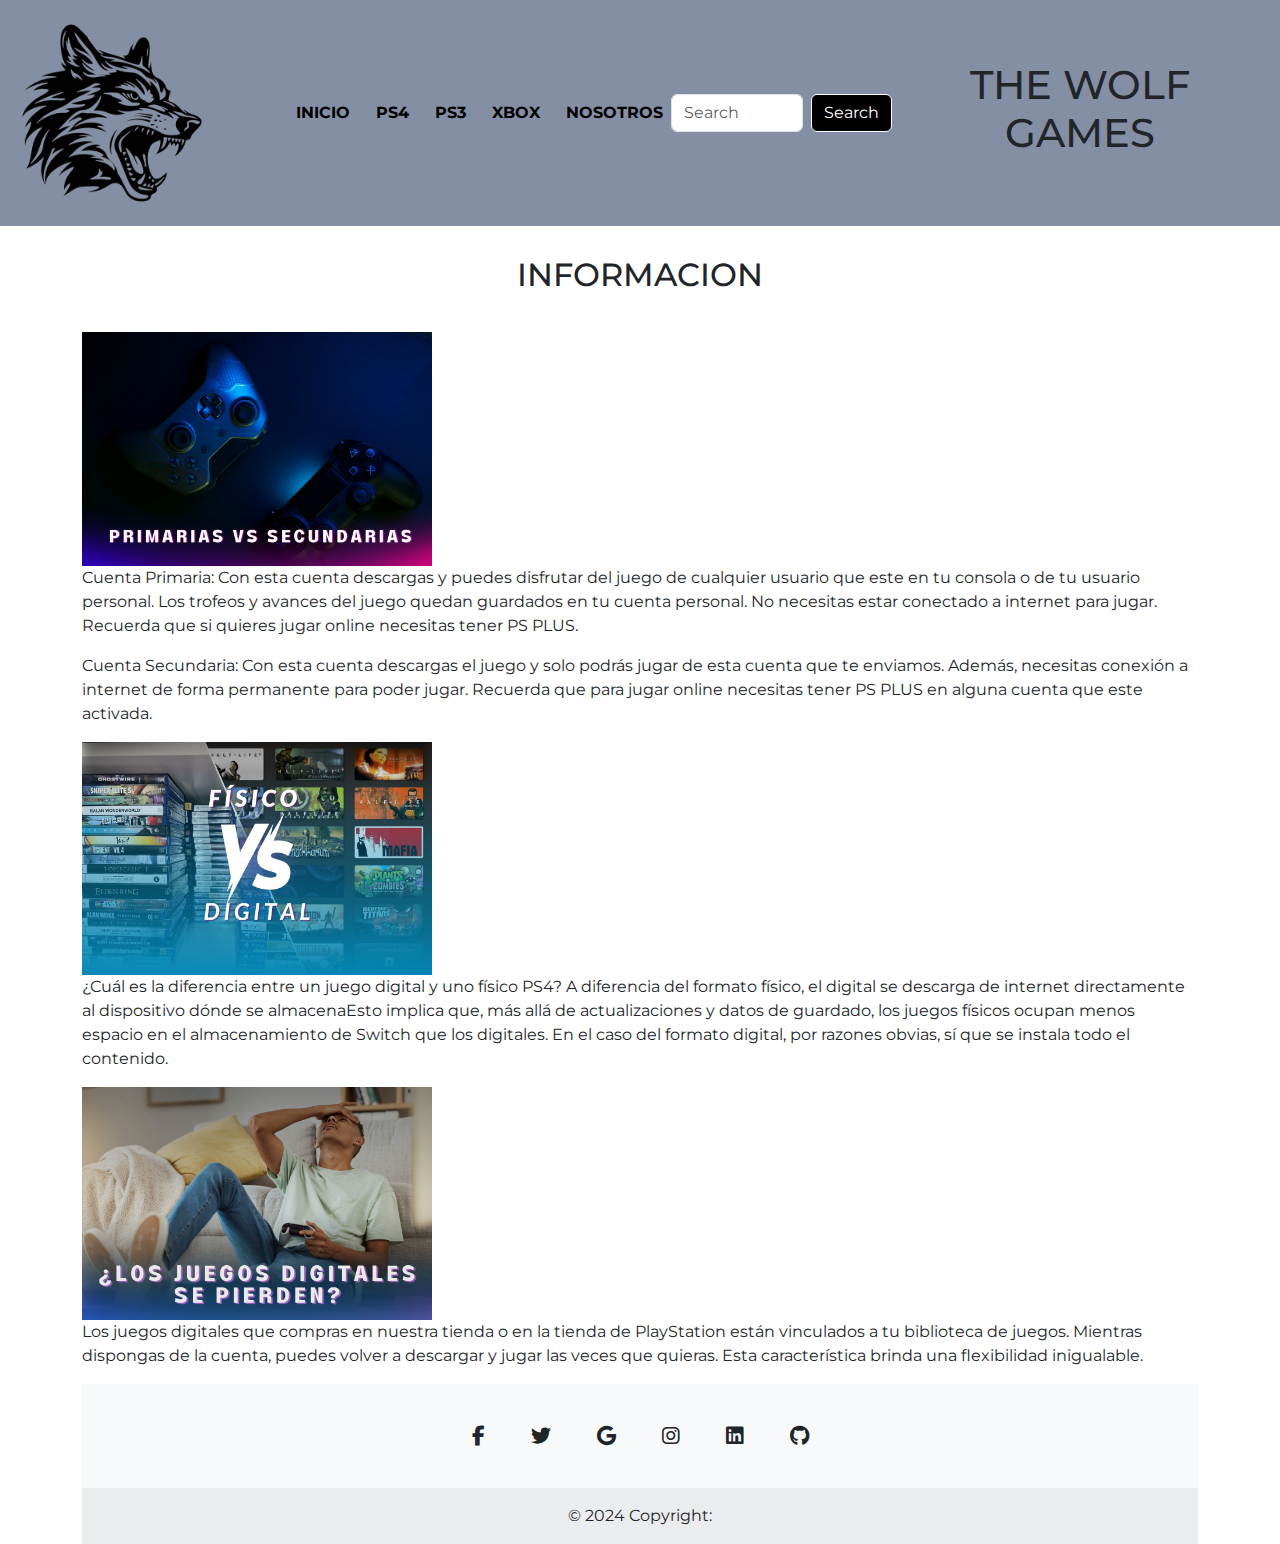
<file: nosotros.html>
<!DOCTYPE html>
<html lang="es">
<head>
    <meta charset="UTF-8">
    <meta name="viewport" content="width=device-width, initial-scale=1.0">
    <title>TWG</title>
    <link href="https://cdn.jsdelivr.net/npm/bootstrap@5.3.3/dist/css/bootstrap.min.css" rel="stylesheet" integrity="sha384-QWTKZyjpPEjISv5WaRU9OFeRpok6YctnYmDr5pNlyT2bRjXh0JMhjY6hW+ALEwIH" crossorigin="anonymous">
    <link rel="stylesheet" href="styles.css">
    <link rel="preconnect" href="https://fonts.googleapis.com">
    <link rel="preconnect" href="https://fonts.gstatic.com" crossorigin>
    <link href="https://fonts.googleapis.com/css2?family=Montserrat:ital,wght@0,700;1,700&display=swap" rel="stylesheet">
    <link rel="stylesheet" href="https://cdnjs.cloudflare.com/ajax/libs/font-awesome/6.5.2/css/all.min.css">
</head>
<body>
    <div class="contenido">
    <nav class="navbar navbar-expand-lg" id="navbar">
    <div class="container-fluid">
    <a class="navbar-brand" href="index.html" id="logo"><img src="img/logo5.png-removebg-preview.png" width="200px"></a>
        <button class="navbar-toggler" type="button" data-bs-toggle="collapse" data-bs-target="#navbarSupportedContent"ariaria-controls="navbarSupportedContent" aria-expanded="false" aria-label="Toggle navigation">
        <span><i class="fa-solid fa-bars" style="color:white;font-size: 23px;"></i></span>
        </button>
        <div class="collapse navbar-collapse" id="navbarSupportedContent">
        <ul class="navbar-nav me-auto mb-2 mb-lg-0">
            <li class="nav-item">
            <a class="nav-link active" aria-current="page" href="index.html">INICIO</a>
            </li>

            <li class="nav-item">
            <a class="nav-link active" aria-current="page" href="ps4.html">PS4</a>
            </li>

            <li class="nav-item">
            <a class="nav-link active" aria-current="page" href="ps3.html">PS3</a>
            </li>

            <li class="nav-item">
            <a class="nav-link active" aria-current="page" href="xbox.html">XBOX</a>
            </li>

            <li class="nav-item">
            <a class="nav-link active" aria-current="page" href="nosotros.html">NOSOTROS</a>
            </li>

        </ul>
        <form class="d-flex">
        <input class="form-control me-2" type="search" placeholder="Search" aria-label="Search">
        <button class="btn btn-outline-success" type="submit">Search</button>
        </form>
        </div>
        <header>
            <h1>THE WOLF GAMES</h1>
        </header>
        </nav>
        <header class="subtitulo">
        </header>
        <div class="container">
            <div class="row">
            <div class="col-xs-12 col-s-12 col-m-2 col-l-2"></div>
            <div class="col-m-10 col-l-7"></div>
            <div class="col-m-12 col-l-3"></div>
            </div>

            <div class="productos1">
                <section>
                    <article>
                        <h2>INFORMACION</h2>
                    <img src="img/prim-vs-secu.jpg" width="350px">
                <p>Cuenta Primaria: Con esta cuenta descargas y puedes disfrutar del juego de cualquier usuario que este en tu consola o de tu usuario personal. Los trofeos y avances del juego quedan guardados en tu cuenta personal. No necesitas estar conectado a internet para jugar. Recuerda que si quieres jugar online necesitas tener PS PLUS.</p>
                <p> Cuenta Secundaria: Con esta cuenta descargas el juego y solo podrás jugar de esta cuenta que te enviamos. Además, necesitas conexión a internet de forma permanente para poder jugar. Recuerda que para jugar online necesitas tener PS PLUS en alguna cuenta que este activada.</p>
                </article>
                <img src="img/fisicovsdigital.jpg" width="350">
                <p>¿Cuál es la diferencia entre un juego digital y uno físico PS4? A diferencia del formato físico, el digital se descarga de internet directamente al dispositivo dónde se almacenaEsto implica que, más allá de actualizaciones y datos de guardado, los juegos físicos ocupan menos espacio en el almacenamiento de Switch que los digitales. En el caso del formato digital, por razones obvias, sí que se instala todo el contenido.</p>
                <img src="img/Los-juegos-digitales-se-pierden.jpg" width="350">
                <p>Los juegos digitales que compras en nuestra tienda o en la tienda de PlayStation están vinculados a tu biblioteca de juegos. Mientras dispongas de la cuenta, puedes volver a descargar y jugar las veces que quieras. Esta característica brinda una flexibilidad inigualable.</p>
            </section>


                
<script src="https://cdn.jsdelivr.net/npm/bootstrap@5.3.3/dist/js/bootstrap.bundle.min.js" integrity="sha384-YvpcrYf0tY3lHB60NNkmXc5s9fDVZLESaAA55NDzOxhy9GkcIdslK1eN7N6jIeHz" crossorigin="anonymous"></script>
</body>

<footer class="text-center bg-body-tertiary">
    <!-- Grid container -->
    <div class="container pt-4">
    <!-- Section: Social media -->
    <section class="mb-4">
        <!-- Facebook -->
        <a
        data-mdb-ripple-init
        class="btn btn-link btn-floating btn-lg text-body m-1"
        href="https://www.facebook.com/profile.php?id=100048649174184"
        role="button"
        data-mdb-ripple-color="dark"
        ><i class="fab fa-facebook-f"></i
        ></a>
        <!-- Twitter -->
        <a
        data-mdb-ripple-init
        class="btn btn-link btn-floating btn-lg text-body m-1"
        href="https://twitter.com/Gabriel78394767"
        role="button"
        data-mdb-ripple-color="dark"
        ><i class="fab fa-twitter"></i
        ></a>

        <!-- Google -->
        <a
        data-mdb-ripple-init
        class="btn btn-link btn-floating btn-lg text-body m-1"
        href="http://127.0.0.1:5500/index.html?#!"
        role="button"
        data-mdb-ripple-color="dark"
        ><i class="fab fa-google"></i
        ></a>
        <!-- Instagram -->
        <a
        data-mdb-ripple-init
        class="btn btn-link btn-floating btn-lg text-body m-1"
        href="https://www.instagram.com/the_wolf_games__?igsh=MTE1ZDN4N2NyMnF2aQ=="
        role="button"
        data-mdb-ripple-color="dark"
        ><i class="fab fa-instagram"></i
        ></a>
        <!-- Linkedin -->
        <a
        data-mdb-ripple-init
        class="btn btn-link btn-floating btn-lg text-body m-1"
        href="#!"
        role="button"
        data-mdb-ripple-color="dark"
        ><i class="fab fa-linkedin"></i
        ></a>
        <!-- Github -->
        <a
        data-mdb-ripple-init
        class="btn btn-link btn-floating btn-lg text-body m-1"
        href="https://github.com/Gabriel9871/thewolfgames"
        role="button"
        data-mdb-ripple-color="dark"
        ><i class="fab fa-github"></i
        ></a>
    </section>
    <!-- Section: Social media -->
    </div>
    <!-- Grid container -->
    <!-- Copyright -->
    <div class="text-center p-3" style="background-color: rgba(0, 0, 0, 0.05);">
    © 2024 Copyright:
    <a class="text-body" href="https://mdbootstrap.com/"></a>
    </div>
    <!-- Copyright -->
</footer>
</html>
</file>
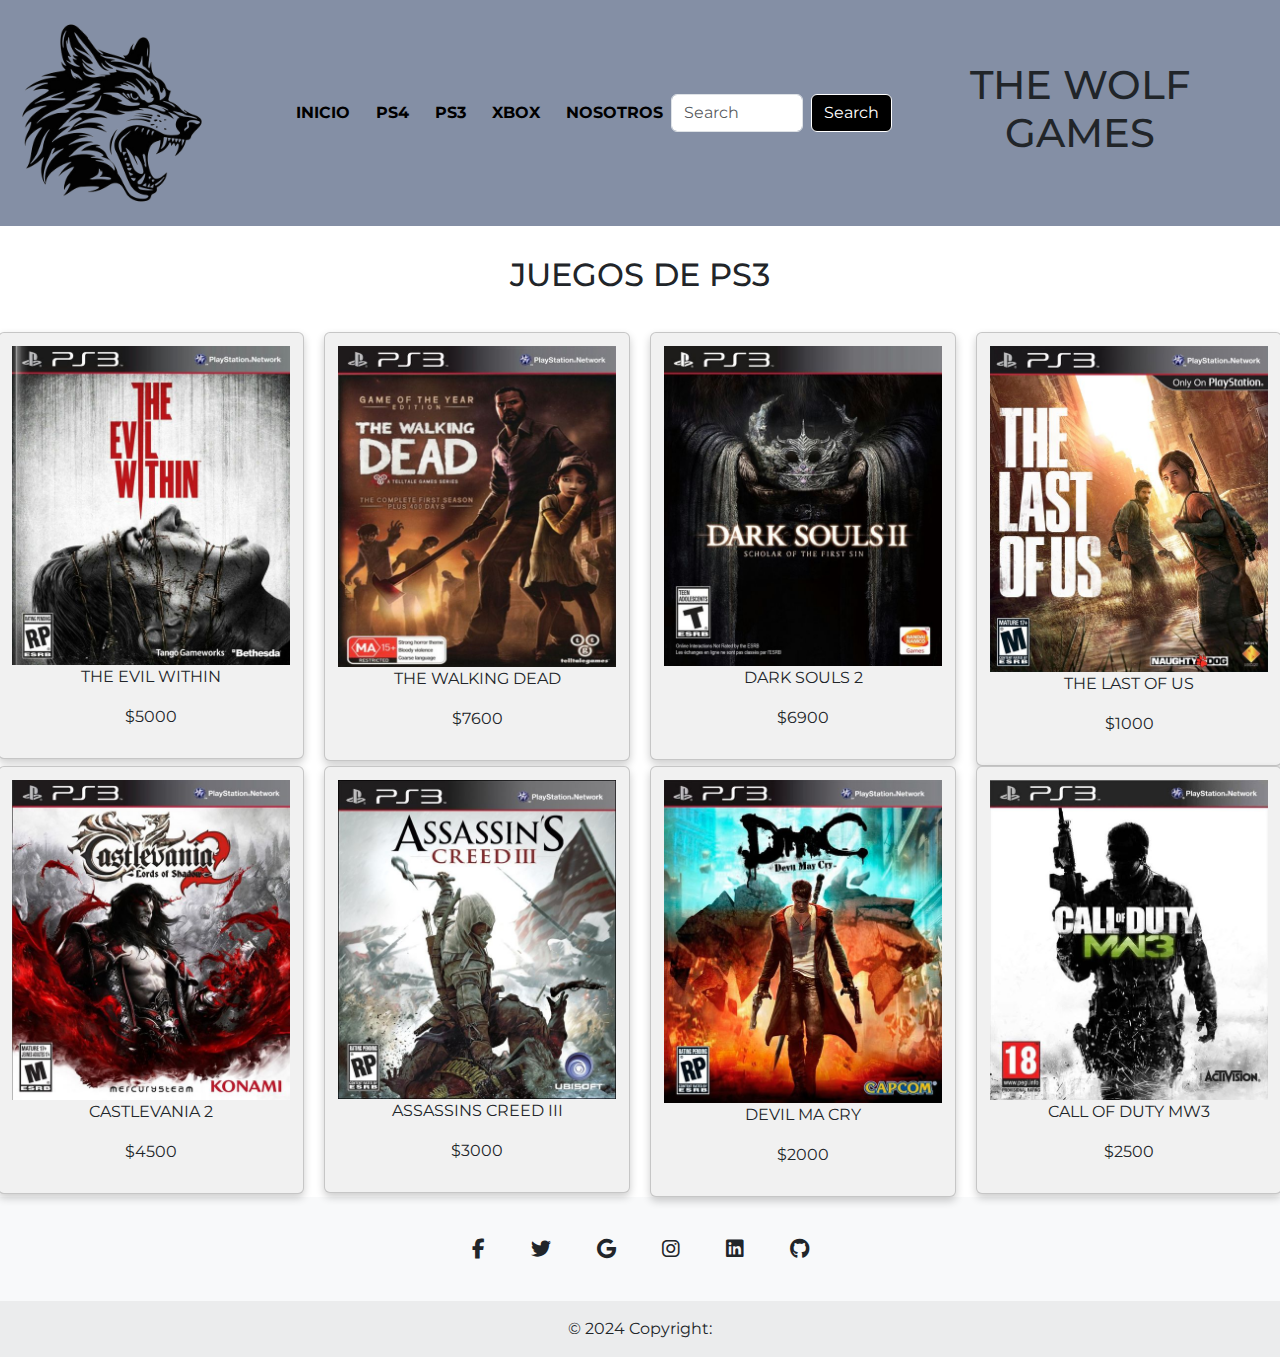
<file: ps3.html>
<!DOCTYPE html>
<html lang="es">
<head>
    <meta charset="UTF-8">
    <meta name="viewport" content="width=device-width, initial-scale=1.0">
    <link href="https://cdn.jsdelivr.net/npm/bootstrap@5.3.3/dist/css/bootstrap.min.css" rel="stylesheet" integrity="sha384-QWTKZyjpPEjISv5WaRU9OFeRpok6YctnYmDr5pNlyT2bRjXh0JMhjY6hW+ALEwIH" crossorigin="anonymous">
    <link rel="stylesheet" href="styles.css">
    <link rel="preconnect" href="https://fonts.googleapis.com">
    <link rel="preconnect" href="https://fonts.gstatic.com" crossorigin>
    <link href="https://fonts.googleapis.com/css2?family=Montserrat:ital,wght@0,700;1,700&display=swap" rel="stylesheet">
    <link rel="stylesheet" href="https://cdnjs.cloudflare.com/ajax/libs/font-awesome/6.5.2/css/all.min.css">
    <title>TWG</title>
</head>
<body>
    <div class="contenido">
    <nav class="navbar navbar-expand-lg" id="navbar">
    <div class="container-fluid">
    <a class="navbar-brand" href="index.html" id="logo"><img src="img/logo5.png-removebg-preview.png" width="200px"></a>
        <button class="navbar-toggler" type="button" data-bs-toggle="collapse" data-bs-target="#navbarSupportedContent"ariaria-controls="navbarSupportedContent" aria-expanded="false" aria-label="Toggle navigation">
        <span><i class="fa-solid fa-bars" style="color:white;font-size: 23px;"></i></span>
        </button>
        <div class="collapse navbar-collapse" id="navbarSupportedContent">
        <ul class="navbar-nav me-auto mb-2 mb-lg-0">
            <li class="nav-item">
            <a class="nav-link active" aria-current="page" href="index.html">INICIO</a>
            </li>

            <li class="nav-item">
            <a class="nav-link active" aria-current="page" href="ps4.html">PS4</a>
            </li>

            <li class="nav-item">
            <a class="nav-link active" aria-current="page" href="ps3.html">PS3</a>
            </li>

            <li class="nav-item">
            <a class="nav-link active" aria-current="page" href="xbox.html">XBOX</a>
            </li>

            <li class="nav-item">
            <a class="nav-link active" aria-current="page" href="nosotros.html">NOSOTROS</a>
            </li>

        </ul>
        <form class="d-flex">
        <input class="form-control me-2" type="search" placeholder="Search" aria-label="Search">
        <button class="btn btn-outline-success" type="submit">Search</button>
        </form>
        </div>
        <header>
            <h1>THE WOLF GAMES</h1>
        </header>
        </nav>
        <header class="subtitulo">
            <h2>JUEGOS DE PS3</h2>
        </header>

        <div class="row">
            <div class="column">
              <div class="card"><img src="img/the evil.jpg" alt="100%"><p>THE EVIL WITHIN</p><p>$5000</p></div>
            </div>
            <div class="column">
              <div class="card"><img src="img/walkin.jpg" alt="100%"><p>THE WALKING DEAD</p><p>$7600</p></div>
            </div>
            <div class="column">
              <div class="card"><img src="img/dark.jpg" alt="100%"><p>DARK SOULS 2</p><p>$6900</p></div>
            </div>
            <div class="column">
              <div class="card"><img src="img/thl.jpg" alt=""><p>THE LAST OF US </p><p>$1000</p></div>
            </div>
          </div>

          <div class="row">
            <div class="column">
              <div class="card"><img src="img/castel.jpg" alt="100%"><p>CASTLEVANIA 2</p><p>$4500</p></div>
            </div>
            <div class="column">
              <div class="card"><img src="img/assesin.jpg" alt="100%"><p>ASSASSINS CREED III</p><p>$3000</p></div>
            </div>
            <div class="column">
              <div class="card"><img src="img/dmc.jpg" alt="100%"><p>DEVIL MA CRY</p><p>$2000</p></div>
            </div>
            <div class="column">
              <div class="card"><img src="img/call.jpg" alt="100%"><p>CALL OF DUTY MW3</p><p>$2500</p></div>
            </div>
          </div>













<script src="https://cdn.jsdelivr.net/npm/bootstrap@5.3.3/dist/js/bootstrap.bundle.min.js" integrity="sha384-YvpcrYf0tY3lHB60NNkmXc5s9fDVZLESaAA55NDzOxhy9GkcIdslK1eN7N6jIeHz" crossorigin="anonymous"></script>
</body>

<footer class="text-center bg-body-tertiary">
    <!-- Grid container -->
    <div class="container pt-4">
    <!-- Section: Social media -->
    <section class="mb-4">
        <!-- Facebook -->
        <a
        data-mdb-ripple-init
        class="btn btn-link btn-floating btn-lg text-body m-1"
        href="https://www.facebook.com/profile.php?id=100048649174184"
        role="button"
        data-mdb-ripple-color="dark"
        ><i class="fab fa-facebook-f"></i
        ></a>
        <!-- Twitter -->
        <a
        data-mdb-ripple-init
        class="btn btn-link btn-floating btn-lg text-body m-1"
        href="https://twitter.com/Gabriel78394767"
        role="button"
        data-mdb-ripple-color="dark"
        ><i class="fab fa-twitter"></i
        ></a>

        <!-- Google -->
        <a
        data-mdb-ripple-init
        class="btn btn-link btn-floating btn-lg text-body m-1"
        href="http://127.0.0.1:5500/index.html?#!"
        role="button"
        data-mdb-ripple-color="dark"
        ><i class="fab fa-google"></i
        ></a>
        <!-- Instagram -->
        <a
        data-mdb-ripple-init
        class="btn btn-link btn-floating btn-lg text-body m-1"
        href="https://www.instagram.com/the_wolf_games__?igsh=MTE1ZDN4N2NyMnF2aQ=="
        role="button"
        data-mdb-ripple-color="dark"
        ><i class="fab fa-instagram"></i
        ></a>
        <!-- Linkedin -->
        <a
        data-mdb-ripple-init
        class="btn btn-link btn-floating btn-lg text-body m-1"
        href="#!"
        role="button"
        data-mdb-ripple-color="dark"
        ><i class="fab fa-linkedin"></i
        ></a>
        <!-- Github -->
        <a
        data-mdb-ripple-init
        class="btn btn-link btn-floating btn-lg text-body m-1"
        href="https://github.com/Gabriel9871/thewolfgames"
        role="button"
        data-mdb-ripple-color="dark"
        ><i class="fab fa-github"></i
        ></a>
    </section>
    <!-- Section: Social media -->
    </div>
    <!-- Grid container -->
    <!-- Copyright -->
    <div class="text-center p-3" style="background-color: rgba(0, 0, 0, 0.05);">
    © 2024 Copyright:
    <a class="text-body" href="https://mdbootstrap.com/"></a>
    </div>
    <!-- Copyright -->
</footer>
</html>
</file>
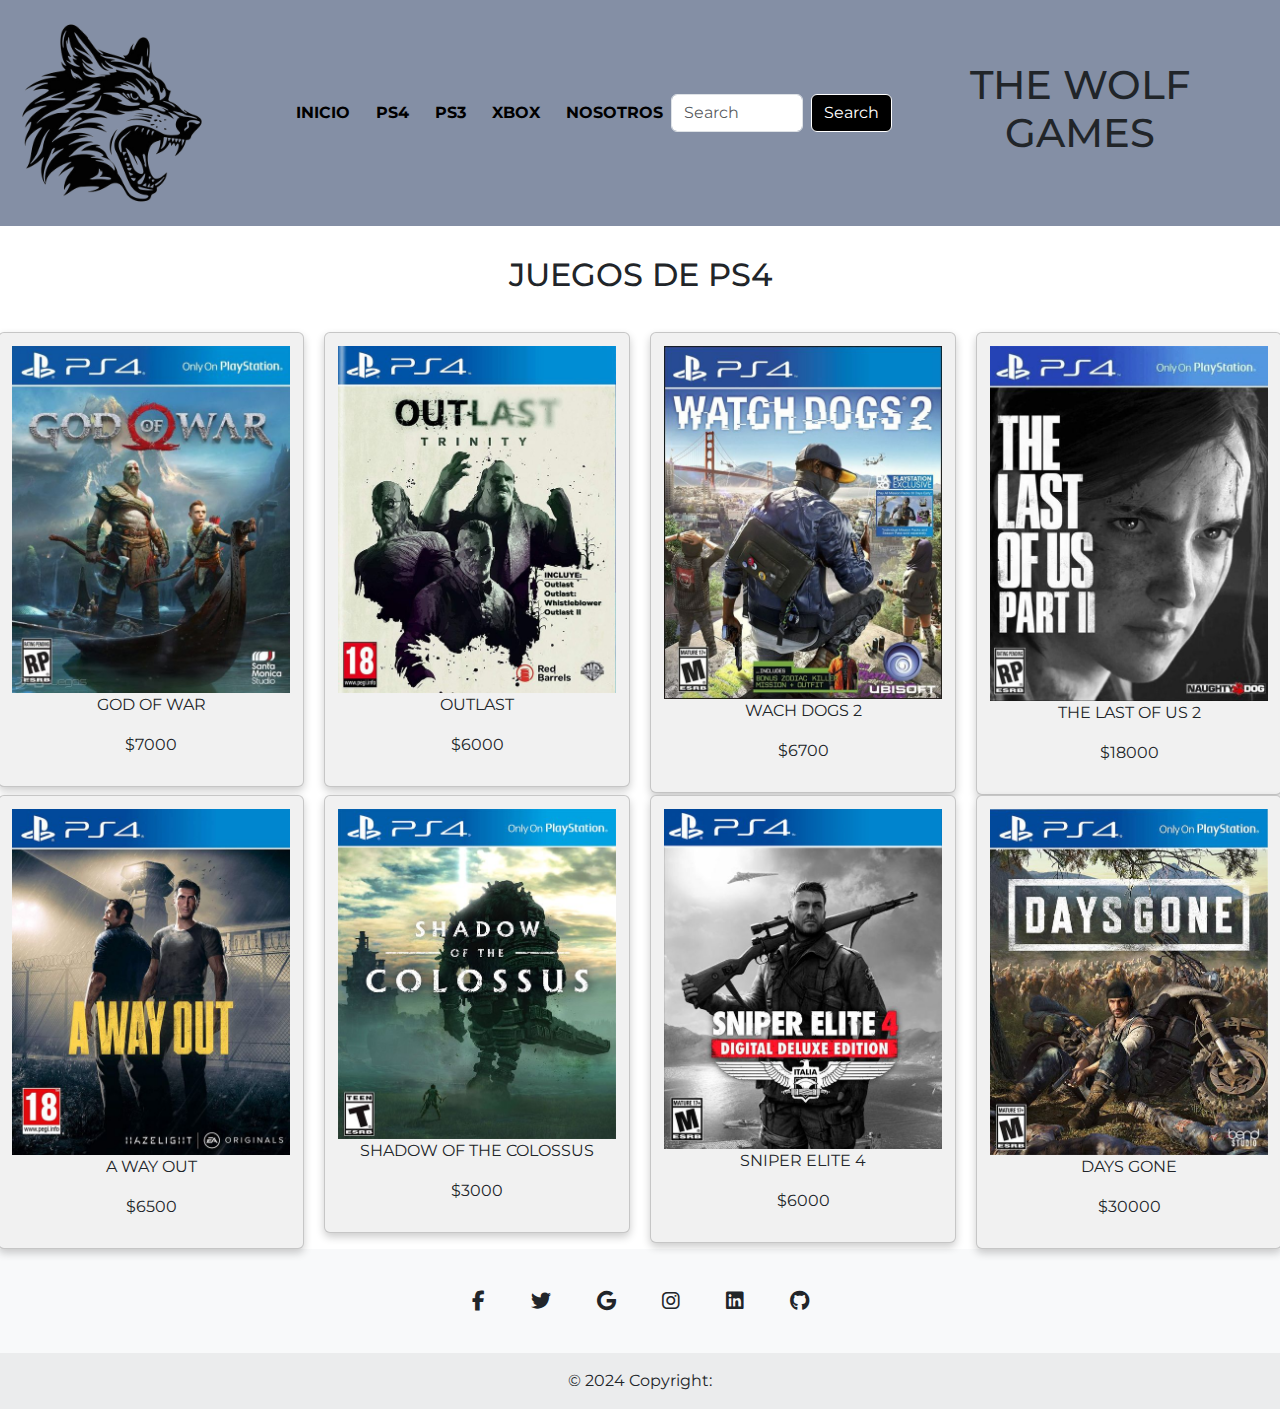
<file: ps4.html>
<!DOCTYPE html>
<html lang="es">
<head>
    <meta charset="UTF-8">
    <meta name="viewport" content="width=device-width, initial-scale=1.0">
    <title>TWG</title>
    <link href="https://cdn.jsdelivr.net/npm/bootstrap@5.3.3/dist/css/bootstrap.min.css" rel="stylesheet" integrity="sha384-QWTKZyjpPEjISv5WaRU9OFeRpok6YctnYmDr5pNlyT2bRjXh0JMhjY6hW+ALEwIH" crossorigin="anonymous">
    <link rel="stylesheet" href="styles.css">
    <link rel="preconnect" href="https://fonts.googleapis.com">
    <link rel="preconnect" href="https://fonts.gstatic.com" crossorigin>
    <link href="https://fonts.googleapis.com/css2?family=Montserrat:ital,wght@0,700;1,700&display=swap" rel="stylesheet">
    <link rel="stylesheet" href="https://cdnjs.cloudflare.com/ajax/libs/font-awesome/6.5.2/css/all.min.css">
</head>
<body>
    <div class="contenido">
    <nav class="navbar navbar-expand-lg" id="navbar">
    <div class="container-fluid">
    <a class="navbar-brand" href="index.html" id="logo"><img src="img/logo5.png-removebg-preview.png" width="200px"></a>
        <button class="navbar-toggler" type="button" data-bs-toggle="collapse" data-bs-target="#navbarSupportedContent"ariaria-controls="navbarSupportedContent" aria-expanded="false" aria-label="Toggle navigation">
        <span><i class="fa-solid fa-bars" style="color:white;font-size: 23px;"></i></span>
        </button>
        <div class="collapse navbar-collapse" id="navbarSupportedContent">
        <ul class="navbar-nav me-auto mb-2 mb-lg-0">
            <li class="nav-item">
            <a class="nav-link active" aria-current="page" href="index.html">INICIO</a>
            </li>

            <li class="nav-item">
            <a class="nav-link active" aria-current="page" href="ps4.html">PS4</a>
            </li>

            <li class="nav-item">
            <a class="nav-link active" aria-current="page" href="ps3.html">PS3</a>
            </li>

            <li class="nav-item">
            <a class="nav-link active" aria-current="page" href="xbox.html">XBOX</a>
            </li>

            <li class="nav-item">
            <a class="nav-link active" aria-current="page" href="nosotros.html">NOSOTROS</a>
            </li>

        </ul>
        <form class="d-flex">
        <input class="form-control me-2" type="search" placeholder="Search" aria-label="Search">
        <button class="btn btn-outline-success" type="submit">Search</button>
        </form>
        </div>
        <header>
            <h1>THE WOLF GAMES</h1>
        </header>
        </nav>
        <header class="subtitulo">
            <h2>JUEGOS DE PS4</h2>
        </header>

        <div class="row">
            <div class="column">
              <div class="card"><img src="img/god.jpg" alt="100%"><p>GOD OF WAR</p><p>$7000</p></div>
            </div>
            <div class="column">
              <div class="card"><img src="img/outlast.jpg" alt="100%"><p>OUTLAST</p><p>$6000</p></div>
            </div>
            <div class="column">
              <div class="card"><img src="img/wach.jpg" alt="100%"><p>WACH DOGS 2</p><p>$6700</p></div>
            </div>
            <div class="column">
              <div class="card"><img src="img/thelast.jpg" alt=""><p>THE LAST OF US 2</p><p>$18000</p></div>
            </div>
          </div>

          <div class="row">
            <div class="column">
              <div class="card"><img src="img/a way.jpg" alt="100%"><p>A WAY OUT</p><p>$6500</p></div>
            </div>
            <div class="column">
              <div class="card"><img src="img/shadow.jpg" alt="100%"><p>SHADOW OF THE COLOSSUS</p><p>$3000</p></div>
            </div>
            <div class="column">
              <div class="card"><img src="img/sniper.jpg" alt="100%"><p>SNIPER ELITE 4</p><p>$6000</p></div>
            </div>
            <div class="column">
              <div class="card"><img src="img/d80393760b8a87ee6fc1de3f5e0bcd3a.jpg" alt="100%"><p>DAYS GONE</p><p>$30000</p></div>
            </div>
          </div>













<script src="https://cdn.jsdelivr.net/npm/bootstrap@5.3.3/dist/js/bootstrap.bundle.min.js" integrity="sha384-YvpcrYf0tY3lHB60NNkmXc5s9fDVZLESaAA55NDzOxhy9GkcIdslK1eN7N6jIeHz" crossorigin="anonymous"></script>
</body>

<footer class="text-center bg-body-tertiary">
    <!-- Grid container -->
    <div class="container pt-4">
    <!-- Section: Social media -->
    <section class="mb-4">
        <!-- Facebook -->
        <a
        data-mdb-ripple-init
        class="btn btn-link btn-floating btn-lg text-body m-1"
        href="https://www.facebook.com/profile.php?id=100048649174184"
        role="button"
        data-mdb-ripple-color="dark"
        ><i class="fab fa-facebook-f"></i
        ></a>
        <!-- Twitter -->
        <a
        data-mdb-ripple-init
        class="btn btn-link btn-floating btn-lg text-body m-1"
        href="https://twitter.com/Gabriel78394767"
        role="button"
        data-mdb-ripple-color="dark"
        ><i class="fab fa-twitter"></i
        ></a>

        <!-- Google -->
        <a
        data-mdb-ripple-init
        class="btn btn-link btn-floating btn-lg text-body m-1"
        href="http://127.0.0.1:5500/index.html?#!"
        role="button"
        data-mdb-ripple-color="dark"
        ><i class="fab fa-google"></i
        ></a>
        <!-- Instagram -->
        <a
        data-mdb-ripple-init
        class="btn btn-link btn-floating btn-lg text-body m-1"
        href="https://www.instagram.com/the_wolf_games__?igsh=MTE1ZDN4N2NyMnF2aQ=="
        role="button"
        data-mdb-ripple-color="dark"
        ><i class="fab fa-instagram"></i
        ></a>
        <!-- Linkedin -->
        <a
        data-mdb-ripple-init
        class="btn btn-link btn-floating btn-lg text-body m-1"
        href="#!"
        role="button"
        data-mdb-ripple-color="dark"
        ><i class="fab fa-linkedin"></i
        ></a>
        <!-- Github -->
        <a
        data-mdb-ripple-init
        class="btn btn-link btn-floating btn-lg text-body m-1"
        href="https://github.com/Gabriel9871/thewolfgames"
        role="button"
        data-mdb-ripple-color="dark"
        ><i class="fab fa-github"></i
        ></a>
    </section>
    <!-- Section: Social media -->
    </div>
    <!-- Grid container -->
    <!-- Copyright -->
    <div class="text-center p-3" style="background-color: rgba(0, 0, 0, 0.05);">
    © 2024 Copyright:
    <a class="text-body" href="https://mdbootstrap.com/"></a>
    </div>
    <!-- Copyright -->
</footer>
</html>
</file>
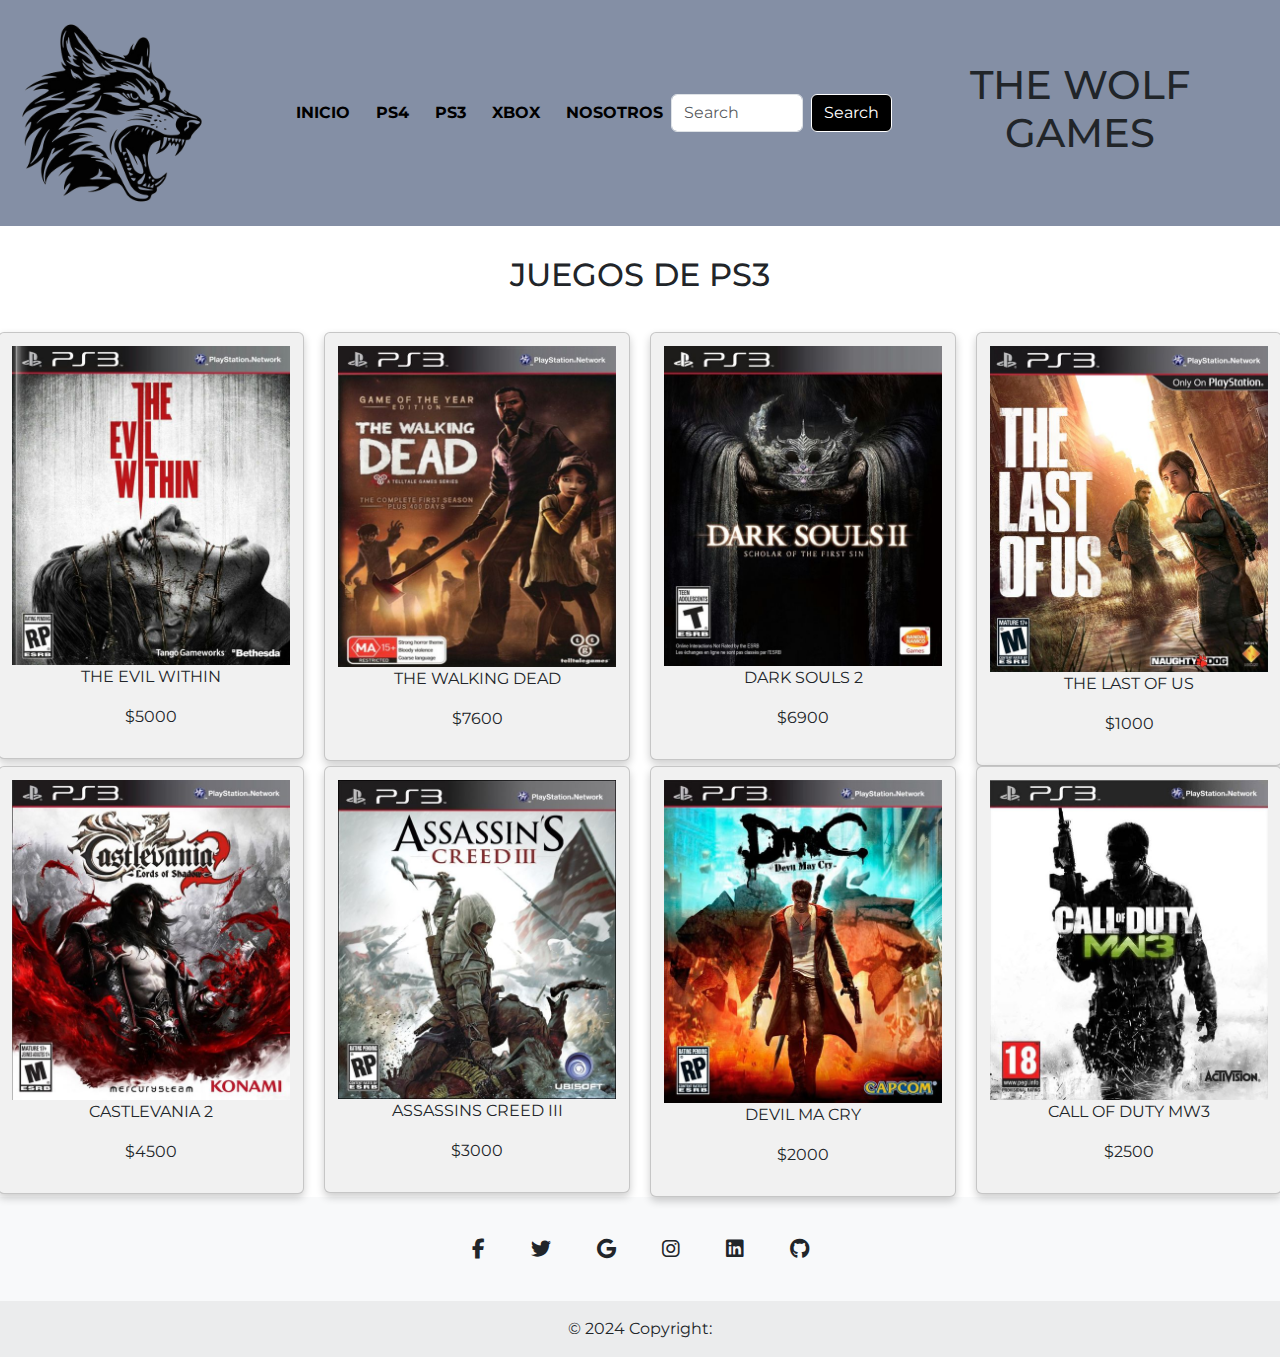
<file: paginas'/ps3.html>
<!DOCTYPE html>
<html lang="es">
<head>
    <meta charset="UTF-8">
    <meta name="viewport" content="width=device-width, initial-scale=1.0">
    <link href="https://cdn.jsdelivr.net/npm/bootstrap@5.3.3/dist/css/bootstrap.min.css" rel="stylesheet" integrity="sha384-QWTKZyjpPEjISv5WaRU9OFeRpok6YctnYmDr5pNlyT2bRjXh0JMhjY6hW+ALEwIH" crossorigin="anonymous">
    <link rel="stylesheet" href="../styles.css">
    <link rel="preconnect" href="https://fonts.googleapis.com">
    <link rel="preconnect" href="https://fonts.gstatic.com" crossorigin>
    <link href="https://fonts.googleapis.com/css2?family=Montserrat:ital,wght@0,700;1,700&display=swap" rel="stylesheet">
    <link rel="stylesheet" href="https://cdnjs.cloudflare.com/ajax/libs/font-awesome/6.5.2/css/all.min.css">
    <title>TWG</title>
</head>
<body>
    <div class="contenido">
    <nav class="navbar navbar-expand-lg" id="navbar">
    <div class="container-fluid">
    <a class="navbar-brand" href="/index.html" id="logo"><img src="/img/logo5.png-removebg-preview.png" width="200px"></a>
        <button class="navbar-toggler" type="button" data-bs-toggle="collapse" data-bs-target="#navbarSupportedContent"ariaria-controls="navbarSupportedContent" aria-expanded="false" aria-label="Toggle navigation">
        <span><i class="fa-solid fa-bars" style="color:white;font-size: 23px;"></i></span>
        </button>
        <div class="collapse navbar-collapse" id="navbarSupportedContent">
        <ul class="navbar-nav me-auto mb-2 mb-lg-0">
            <li class="nav-item">
            <a class="nav-link active" aria-current="page" href="../index.html">INICIO</a>
            </li>

            <li class="nav-item">
            <a class="nav-link active" aria-current="page" href="ps4.html">PS4</a>
            </li>

            <li class="nav-item">
            <a class="nav-link active" aria-current="page" href="ps3.html">PS3</a>
            </li>

            <li class="nav-item">
            <a class="nav-link active" aria-current="page" href="xbox.html">XBOX</a>
            </li>

            <li class="nav-item">
            <a class="nav-link active" aria-current="page" href="/nosotros.html">NOSOTROS</a>
            </li>

        </ul>
        <form class="d-flex">
        <input class="form-control me-2" type="search" placeholder="Search" aria-label="Search">
        <button class="btn btn-outline-success" type="submit">Search</button>
        </form>
        </div>
        <header>
            <h1>THE WOLF GAMES</h1>
        </header>
        </nav>
        <header class="subtitulo">
            <h2>JUEGOS DE PS3</h2>
        </header>

        <div class="row">
            <div class="column">
              <div class="card"><img src="/img/the evil.jpg" alt="100%"><p>THE EVIL WITHIN</p><p>$5000</p></div>
            </div>
            <div class="column">
              <div class="card"><img src="/img/walkin.jpg" alt="100%"><p>THE WALKING DEAD</p><p>$7600</p></div>
            </div>
            <div class="column">
              <div class="card"><img src="/img/dark.jpg" alt="100%"><p>DARK SOULS 2</p><p>$6900</p></div>
            </div>
            <div class="column">
              <div class="card"><img src="/img/thl.jpg" alt=""><p>THE LAST OF US </p><p>$1000</p></div>
            </div>
          </div>

          <div class="row">
            <div class="column">
              <div class="card"><img src="/img/castel.jpg" alt="100%"><p>CASTLEVANIA 2</p><p>$4500</p></div>
            </div>
            <div class="column">
              <div class="card"><img src="/img/assesin.jpg" alt="100%"><p>ASSASSINS CREED III</p><p>$3000</p></div>
            </div>
            <div class="column">
              <div class="card"><img src="/img/dmc.jpg" alt="100%"><p>DEVIL MA CRY</p><p>$2000</p></div>
            </div>
            <div class="column">
              <div class="card"><img src="/img/call.jpg" alt="100%"><p>CALL OF DUTY MW3</p><p>$2500</p></div>
            </div>
          </div>













<script src="https://cdn.jsdelivr.net/npm/bootstrap@5.3.3/dist/js/bootstrap.bundle.min.js" integrity="sha384-YvpcrYf0tY3lHB60NNkmXc5s9fDVZLESaAA55NDzOxhy9GkcIdslK1eN7N6jIeHz" crossorigin="anonymous"></script>
</body>

<footer class="text-center bg-body-tertiary">
    <!-- Grid container -->
    <div class="container pt-4">
    <!-- Section: Social media -->
    <section class="mb-4">
        <!-- Facebook -->
        <a
        data-mdb-ripple-init
        class="btn btn-link btn-floating btn-lg text-body m-1"
        href="https://www.facebook.com/profile.php?id=100048649174184"
        role="button"
        data-mdb-ripple-color="dark"
        ><i class="fab fa-facebook-f"></i
        ></a>
        <!-- Twitter -->
        <a
        data-mdb-ripple-init
        class="btn btn-link btn-floating btn-lg text-body m-1"
        href="https://twitter.com/Gabriel78394767"
        role="button"
        data-mdb-ripple-color="dark"
        ><i class="fab fa-twitter"></i
        ></a>

        <!-- Google -->
        <a
        data-mdb-ripple-init
        class="btn btn-link btn-floating btn-lg text-body m-1"
        href="http://127.0.0.1:5500/index.html?#!"
        role="button"
        data-mdb-ripple-color="dark"
        ><i class="fab fa-google"></i
        ></a>
        <!-- Instagram -->
        <a
        data-mdb-ripple-init
        class="btn btn-link btn-floating btn-lg text-body m-1"
        href="https://www.instagram.com/the_wolf_games__?igsh=MTE1ZDN4N2NyMnF2aQ=="
        role="button"
        data-mdb-ripple-color="dark"
        ><i class="fab fa-instagram"></i
        ></a>
        <!-- Linkedin -->
        <a
        data-mdb-ripple-init
        class="btn btn-link btn-floating btn-lg text-body m-1"
        href="#!"
        role="button"
        data-mdb-ripple-color="dark"
        ><i class="fab fa-linkedin"></i
        ></a>
        <!-- Github -->
        <a
        data-mdb-ripple-init
        class="btn btn-link btn-floating btn-lg text-body m-1"
        href="https://github.com/Gabriel9871/thewolfgames"
        role="button"
        data-mdb-ripple-color="dark"
        ><i class="fab fa-github"></i
        ></a>
    </section>
    <!-- Section: Social media -->
    </div>
    <!-- Grid container -->
    <!-- Copyright -->
    <div class="text-center p-3" style="background-color: rgba(0, 0, 0, 0.05);">
    © 2024 Copyright:
    <a class="text-body" href="https://mdbootstrap.com/"></a>
    </div>
    <!-- Copyright -->
</footer>
</html>
</file>
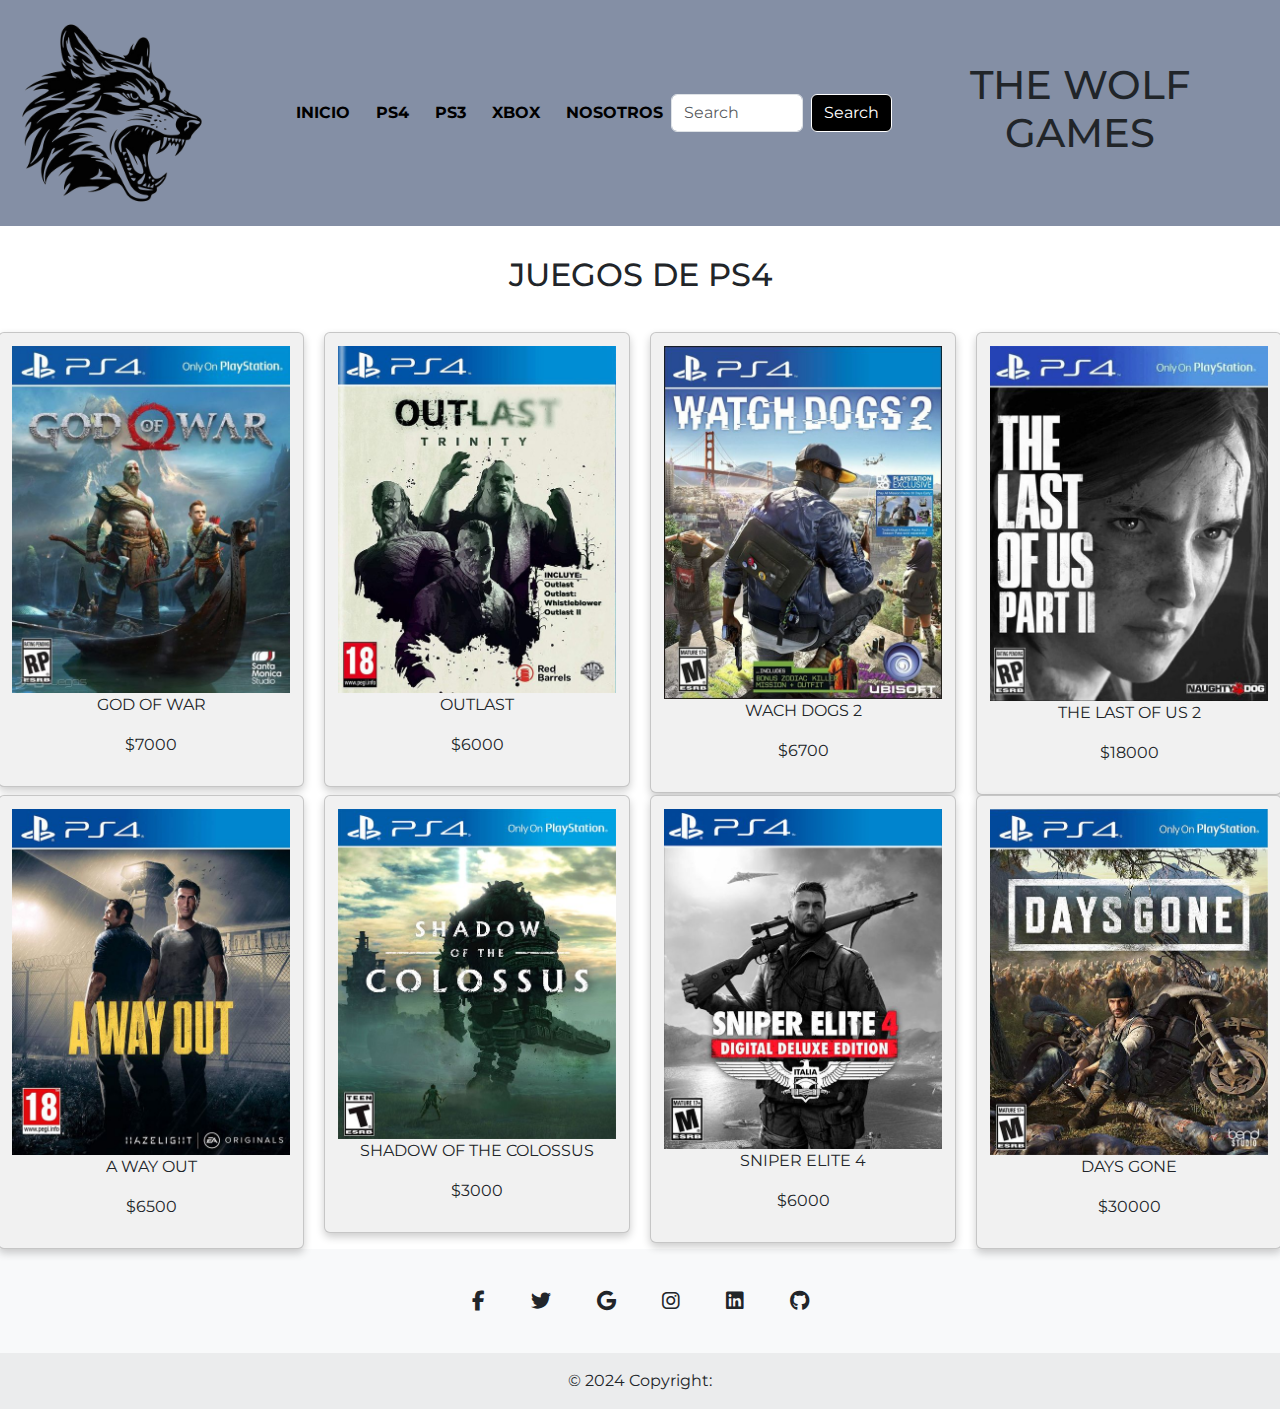
<file: paginas'/ps4.html>
<!DOCTYPE html>
<html lang="es">
<head>
    <meta charset="UTF-8">
    <meta name="viewport" content="width=device-width, initial-scale=1.0">
    <title>TWG</title>
    <link href="https://cdn.jsdelivr.net/npm/bootstrap@5.3.3/dist/css/bootstrap.min.css" rel="stylesheet" integrity="sha384-QWTKZyjpPEjISv5WaRU9OFeRpok6YctnYmDr5pNlyT2bRjXh0JMhjY6hW+ALEwIH" crossorigin="anonymous">
    <link rel="stylesheet" href="../styles.css">
    <link rel="preconnect" href="https://fonts.googleapis.com">
    <link rel="preconnect" href="https://fonts.gstatic.com" crossorigin>
    <link href="https://fonts.googleapis.com/css2?family=Montserrat:ital,wght@0,700;1,700&display=swap" rel="stylesheet">
    <link rel="stylesheet" href="https://cdnjs.cloudflare.com/ajax/libs/font-awesome/6.5.2/css/all.min.css">
</head>
<body>
    <div class="contenido">
    <nav class="navbar navbar-expand-lg" id="navbar">
    <div class="container-fluid">
    <a class="navbar-brand" href="../index.html" id="logo"><img src="/img/logo5.png-removebg-preview.png" width="200px"></a>
        <button class="navbar-toggler" type="button" data-bs-toggle="collapse" data-bs-target="#navbarSupportedContent"ariaria-controls="navbarSupportedContent" aria-expanded="false" aria-label="Toggle navigation">
        <span><i class="fa-solid fa-bars" style="color:white;font-size: 23px;"></i></span>
        </button>
        <div class="collapse navbar-collapse" id="navbarSupportedContent">
        <ul class="navbar-nav me-auto mb-2 mb-lg-0">
            <li class="nav-item">
            <a class="nav-link active" aria-current="page" href="../index.html">INICIO</a>
            </li>

            <li class="nav-item">
            <a class="nav-link active" aria-current="page" href="ps4.html">PS4</a>
            </li>

            <li class="nav-item">
            <a class="nav-link active" aria-current="page" href="ps3.html">PS3</a>
            </li>

            <li class="nav-item">
            <a class="nav-link active" aria-current="page" href="xbox.html">XBOX</a>
            </li>

            <li class="nav-item">
            <a class="nav-link active" aria-current="page" href="nosotros.html">NOSOTROS</a>
            </li>

        </ul>
        <form class="d-flex">
        <input class="form-control me-2" type="search" placeholder="Search" aria-label="Search">
        <button class="btn btn-outline-success" type="submit">Search</button>
        </form>
        </div>
        <header>
            <h1>THE WOLF GAMES</h1>
        </header>
        </nav>
        <header class="subtitulo">
            <h2>JUEGOS DE PS4</h2>
        </header>

        <div class="row">
            <div class="column">
              <div class="card"><img src="../img/god.jpg" alt="100%"><p>GOD OF WAR</p><p>$7000</p></div>
            </div>
            <div class="column">
              <div class="card"><img src="../img/outlast.jpg" alt="100%"><p>OUTLAST</p><p>$6000</p></div>
            </div>
            <div class="column">
              <div class="card"><img src="../img/wach.jpg" alt="100%"><p>WACH DOGS 2</p><p>$6700</p></div>
            </div>
            <div class="column">
              <div class="card"><img src="../img/thelast.jpg" alt=""><p>THE LAST OF US 2</p><p>$18000</p></div>
            </div>
          </div>

          <div class="row">
            <div class="column">
              <div class="card"><img src="../img/a way.jpg" alt="100%"><p>A WAY OUT</p><p>$6500</p></div>
            </div>
            <div class="column">
              <div class="card"><img src="../img/shadow.jpg" alt="100%"><p>SHADOW OF THE COLOSSUS</p><p>$3000</p></div>
            </div>
            <div class="column">
              <div class="card"><img src="../img/sniper.jpg" alt="100%"><p>SNIPER ELITE 4</p><p>$6000</p></div>
            </div>
            <div class="column">
              <div class="card"><img src="../img/d80393760b8a87ee6fc1de3f5e0bcd3a.jpg" alt="100%"><p>DAYS GONE</p><p>$30000</p></div>
            </div>
          </div>













<script src="https://cdn.jsdelivr.net/npm/bootstrap@5.3.3/dist/js/bootstrap.bundle.min.js" integrity="sha384-YvpcrYf0tY3lHB60NNkmXc5s9fDVZLESaAA55NDzOxhy9GkcIdslK1eN7N6jIeHz" crossorigin="anonymous"></script>
</body>

<footer class="text-center bg-body-tertiary">
    <!-- Grid container -->
    <div class="container pt-4">
    <!-- Section: Social media -->
    <section class="mb-4">
        <!-- Facebook -->
        <a
        data-mdb-ripple-init
        class="btn btn-link btn-floating btn-lg text-body m-1"
        href="https://www.facebook.com/profile.php?id=100048649174184"
        role="button"
        data-mdb-ripple-color="dark"
        ><i class="fab fa-facebook-f"></i
        ></a>
        <!-- Twitter -->
        <a
        data-mdb-ripple-init
        class="btn btn-link btn-floating btn-lg text-body m-1"
        href="https://twitter.com/Gabriel78394767"
        role="button"
        data-mdb-ripple-color="dark"
        ><i class="fab fa-twitter"></i
        ></a>

        <!-- Google -->
        <a
        data-mdb-ripple-init
        class="btn btn-link btn-floating btn-lg text-body m-1"
        href="http://127.0.0.1:5500/index.html?#!"
        role="button"
        data-mdb-ripple-color="dark"
        ><i class="fab fa-google"></i
        ></a>
        <!-- Instagram -->
        <a
        data-mdb-ripple-init
        class="btn btn-link btn-floating btn-lg text-body m-1"
        href="https://www.instagram.com/the_wolf_games__?igsh=MTE1ZDN4N2NyMnF2aQ=="
        role="button"
        data-mdb-ripple-color="dark"
        ><i class="fab fa-instagram"></i
        ></a>
        <!-- Linkedin -->
        <a
        data-mdb-ripple-init
        class="btn btn-link btn-floating btn-lg text-body m-1"
        href="#!"
        role="button"
        data-mdb-ripple-color="dark"
        ><i class="fab fa-linkedin"></i
        ></a>
        <!-- Github -->
        <a
        data-mdb-ripple-init
        class="btn btn-link btn-floating btn-lg text-body m-1"
        href="https://github.com/Gabriel9871/thewolfgames"
        role="button"
        data-mdb-ripple-color="dark"
        ><i class="fab fa-github"></i
        ></a>
    </section>
    <!-- Section: Social media -->
    </div>
    <!-- Grid container -->
    <!-- Copyright -->
    <div class="text-center p-3" style="background-color: rgba(0, 0, 0, 0.05);">
    © 2024 Copyright:
    <a class="text-body" href="https://mdbootstrap.com/"></a>
    </div>
    <!-- Copyright -->
</footer>
</html>
</file>
<file: styles.css>
* {
  margin: 0;
  padding: 0;
  box-sizing: border-box;
  font-family: "Montserrat", sans-serif;
}

.contenido {
  background-color: white;
}

html::-webkit-scrollbar-track {
  background: transparent;
}

html::-webkit-scrollbar-thumb {
  background-color: #848FA5;
  border-radius: 10px;
}

html::-webkit-scrollbar {
  width: 10px;
}

#navbar {
  background-color: #848FA5;
}

#logoimg {
  border-radius: 10px;
  width: 160px;
  margin-left: 40px;
}

.navbar-nav {
  margin-left: 50px;
}

.nav-item .nav-link {
  color: black;
  margin-left: 10px;
  font-weight: bold;
  transition: 0.5s;
}

.nav-item .nav-link:hover {
  background-color: #1E3F20;
  border-radius: 5px;
  color: white;
}

#navbar form button {
  background: black;
  color: white;
  border: 1px solid white;
}

h2 {
  text-align: center;
  padding: 30px;
}

h1 {
  text-align: center;
  padding: 30px;
}

* {
  box-sizing: border-box;
}

body {
  font-family: Arial, Helvetica, sans-serif;
}

.column {
  float: left;
  width: 25%;
  padding: 0 10px;
}

.row {
  margin: 0 -5;
}

.row:after {
  content: "";
  display: table;
  clear: both;
}

.card {
  box-shadow: 0 4px 8px 0 rgba(0, 0, 0, 0.2); /* this adds the "card" effect */
  padding: 13px;
  text-align: center;
  background-color: #f1f1f1;
}

@media screen and (max-width: 600px) {
  .column {
    width: 100%;
    display: block;
    margin-bottom: 30px;
  }
}
.productos-1 {
  text-align: center;
  justify-content: center;
}/*# sourceMappingURL=styles.css.map */
</file>
